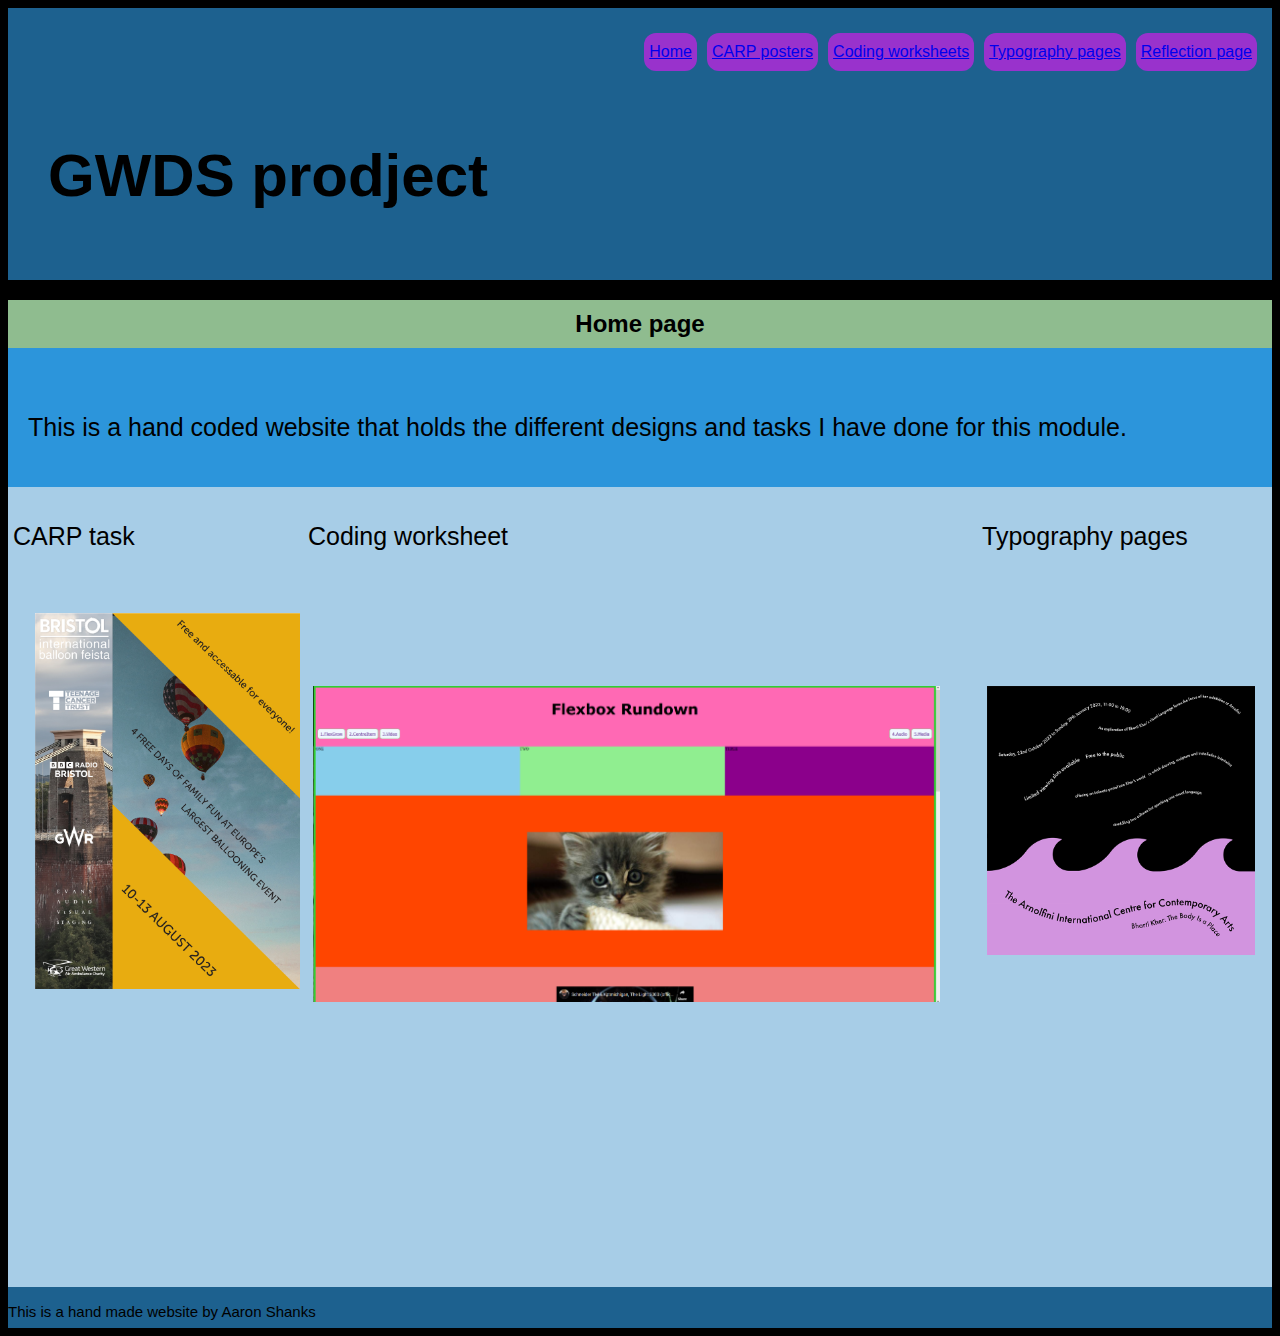
<file: index.html>
<!DOCTYPE html>
<html lang="en">
<head>
    <meta charset="UTF-8">
    <meta http-equiv="X-UA-Compatible" content="IE=edge">
    <meta name="viewport" content="width=device-width, initial-scale=1.0">
    <link rel="stylesheet" href="styles.css">
    <title>Aaron's Website</title>
</head>

<!--Body-->
<body>

<!--header-->
    <header>

        <nav>
            <div class="button-navigation">
                <button class="push"> <a href="index.html"> Home </a> </button>
                <button> <a href="CARP.html">CARP posters </a> </button>
                <button> <a href="coding.html"> Coding worksheets </a> </button>
                <button> <a href="typography.html"> Typography pages </a> </button>
                <button> <a href="reflection.html"> Reflection page </a> </button>
            </div> 
        </nav>

        <h1>GWDS prodject</h1>

        
    </header>


<!--main-->
        <main>

            <section class="title-section">
                <h2>Home page</h2>
            </section>

            <section class="homepage-section">
                <div class = "homepage-text"> <p>This is a hand coded website that holds the different designs and tasks I have done for this module.</p> </div>

                <div class="flexgrow-container">
                    <div class="box1"> <div class = "box-text"> <p>CARP task</p> </div> <img class="homepage-CARP" src="images/CARP4Final.jpg"> </div>

                    <div class="box2"> <div class = "box-text"> <p>Coding worksheet</p> </div> <img class="homepage-code" src="images/week4.png"> </div>

                    <div class="box3"> <div class = "box-text"> <p>Typography pages</p> </div> <img class="homepage-type" src="images/transitional.jpg"> </div>

                </div>
                
            </section>

           
            

        </main>

<!--footer-->
        <footer>
            <p>This is a hand made website by Aaron Shanks</p>
        </footer>
    
</body>
</html>
</file>
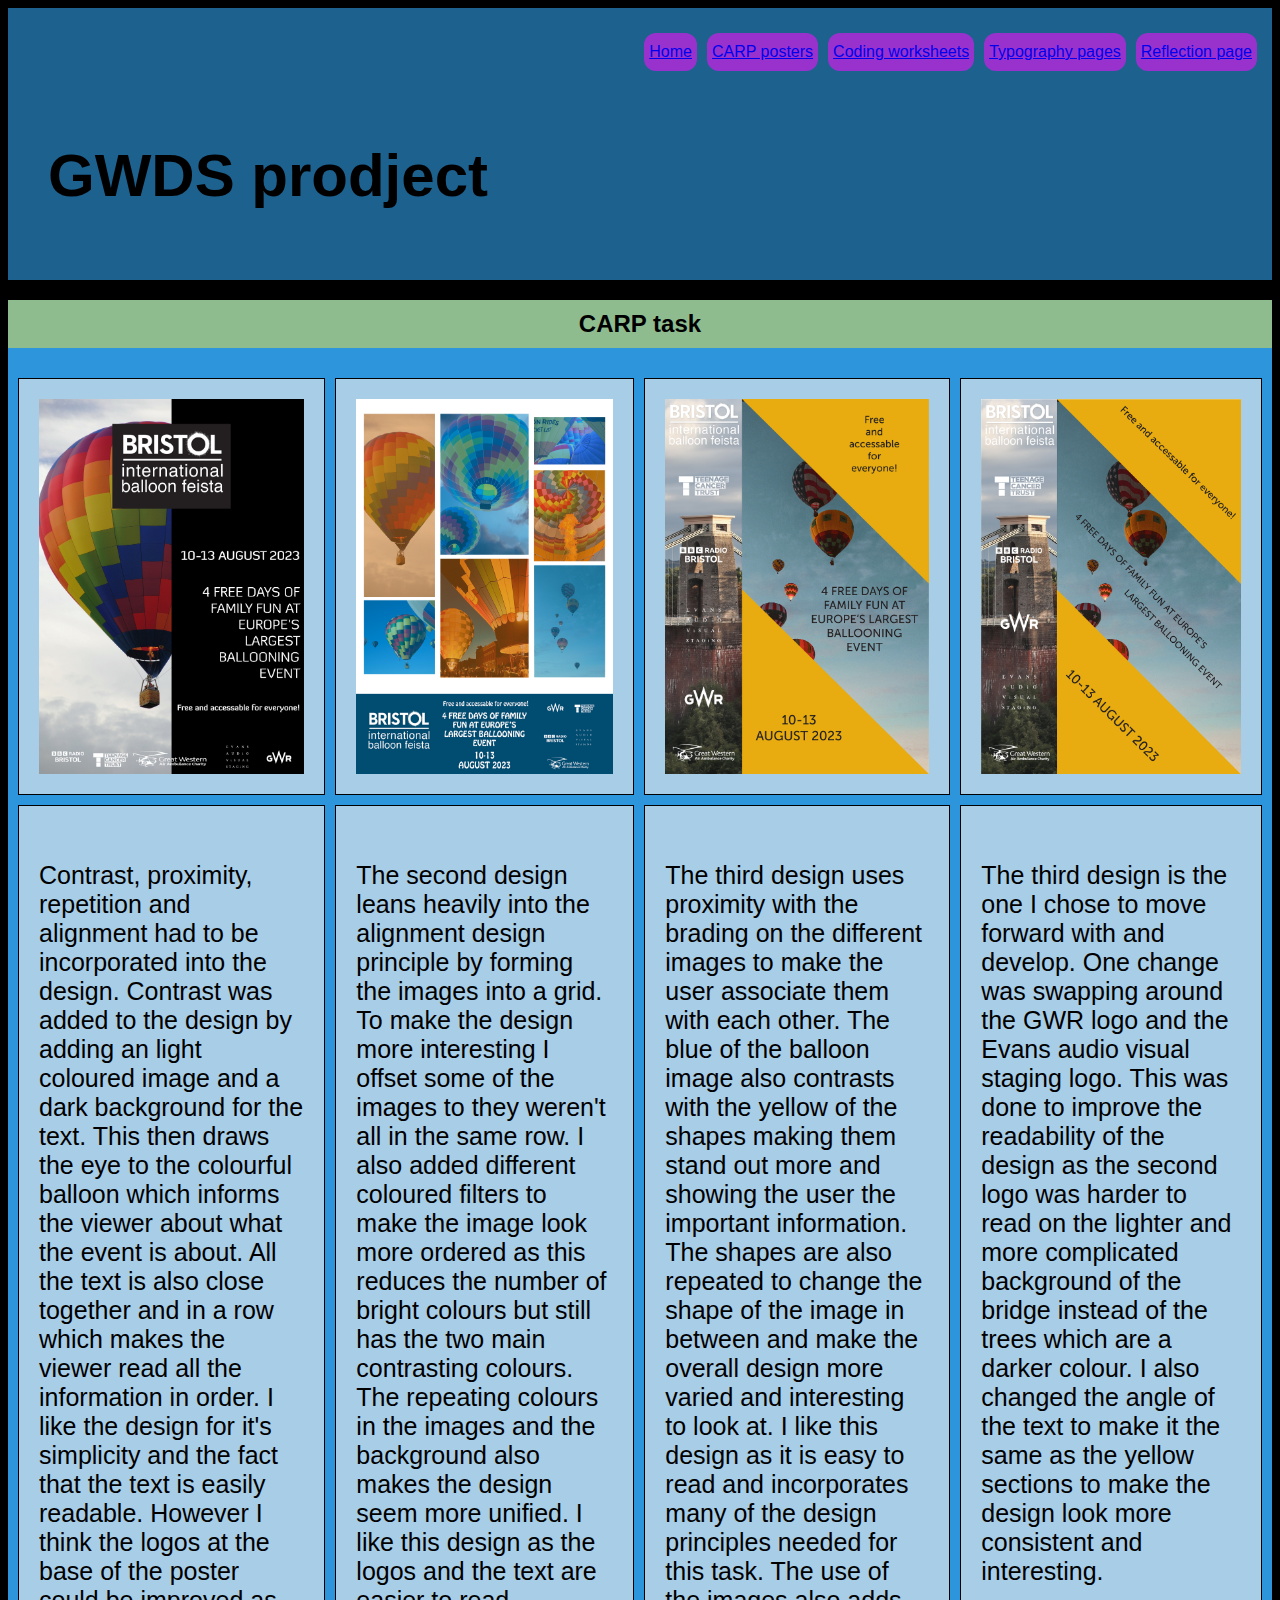
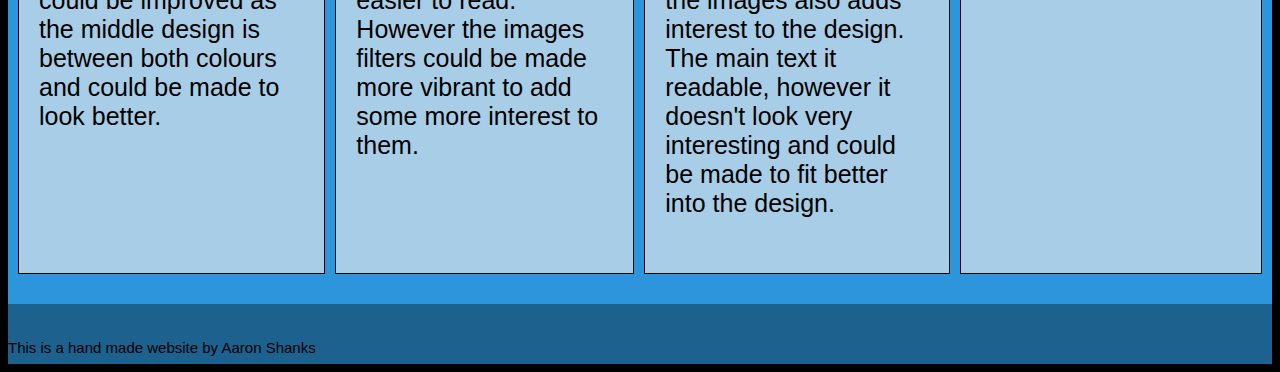
<file: CARP.html>
<!DOCTYPE html>
<html lang="en">
<head>
    <meta charset="UTF-8">
    <meta http-equiv="X-UA-Compatible" content="IE=edge">
    <meta name="viewport" content="width=device-width, initial-scale=1.0">
    <link rel="stylesheet" href="styles.css">
    <title>Aaron's Website</title>
</head>

<!--Body-->
<body>

<!--header-->
    <header>

        <nav>
            <div class="button-navigation">
                <button class="push"> <a href="index.html"> Home </a> </button>
                <button> <a href="CARP.html">CARP posters </a> </button>
                <button> <a href="coding.html"> Coding worksheets </a> </button>
                <button> <a href="typography.html"> Typography pages </a> </button>
                <button> <a href="reflection.html"> Reflection page </a> </button>
            </div> 
        </nav>

        <h1>GWDS prodject</h1>

        
    </header>


<!--main-->
        <main>

            <section class="title-section">
                <h2>CARP task</h2>
            </section>


           <div class="carp-grid-container">
                <div class="carp-image-item"> <img class="CARP-image" src="images/CARP1.jpg"> </div>
                <div class="carp-item"> <p>Contrast, proximity, repetition and alignment had to be incorporated into the design. Contrast was added to the design by adding an light coloured image and a dark background for the text. This then draws the eye to the colourful balloon which informs the viewer about what the event is about. All the text is also close together and in a row which makes the viewer read all the information in order. I like the design for it's simplicity and the fact that the text is easily readable. However I think the logos at the base of the poster could be improved as the middle design is between both colours and could be made to look better.
                </p> </div>
                <div class="carp-image-item"> <img class="CARP-image" src="images/CARP2.jpg"> </div>  
                <div class="carp-item"> <p>The second design leans heavily into the alignment design principle by forming the images into a grid. To make the design more interesting I offset some of the images to they weren't all in the same row. I also added different coloured filters to make the image look more ordered as this reduces the number of bright colours but still has the two main contrasting colours. The repeating colours in the images and the background also makes the design seem more unified. I like this design as the logos and the text are easier to read. However the images filters could be made more vibrant to add some more interest to them.  </p> </div> 
           
                <div class="carp-image-item"> <img class="CARP-image" src="images/CARP3.jpg"> </div>
                <div class="carp-item"> <p>The third design uses proximity with the brading on the different images to make the user associate them with each other. The blue of the balloon image also contrasts with the yellow of the shapes making them stand out more and showing the user the important information. The shapes are also repeated to change the shape of the image in between and make the overall design more varied and interesting to look at. I like this design as it is easy to read and incorporates many of the design principles needed for this task. The use of the images also adds interest to the design. The main text it readable, however it doesn't look very interesting and could be made to fit better into the design.
                </p> </div>
                <div class="carp-image-item"> <img class="CARP-image" src="images/CARP4Final.jpg"> </div>
                <div class="carp-item"> <p>The third design is the one I chose to move forward with and develop. One change was swapping around the GWR logo and the Evans audio visual staging logo. This was done to improve the readability of the design as the second logo was harder to read on the lighter and more complicated background of the bridge instead of the trees which are a darker colour. I also changed the angle of the text to make it the same as the yellow sections to make the design look more consistent and interesting.</p> </div> 
           </div>
            

        </main>

<!--footer-->
        <footer>
            <p>This is a hand made website by Aaron Shanks</p>
        </footer>
    
</body>
</html>
</file>
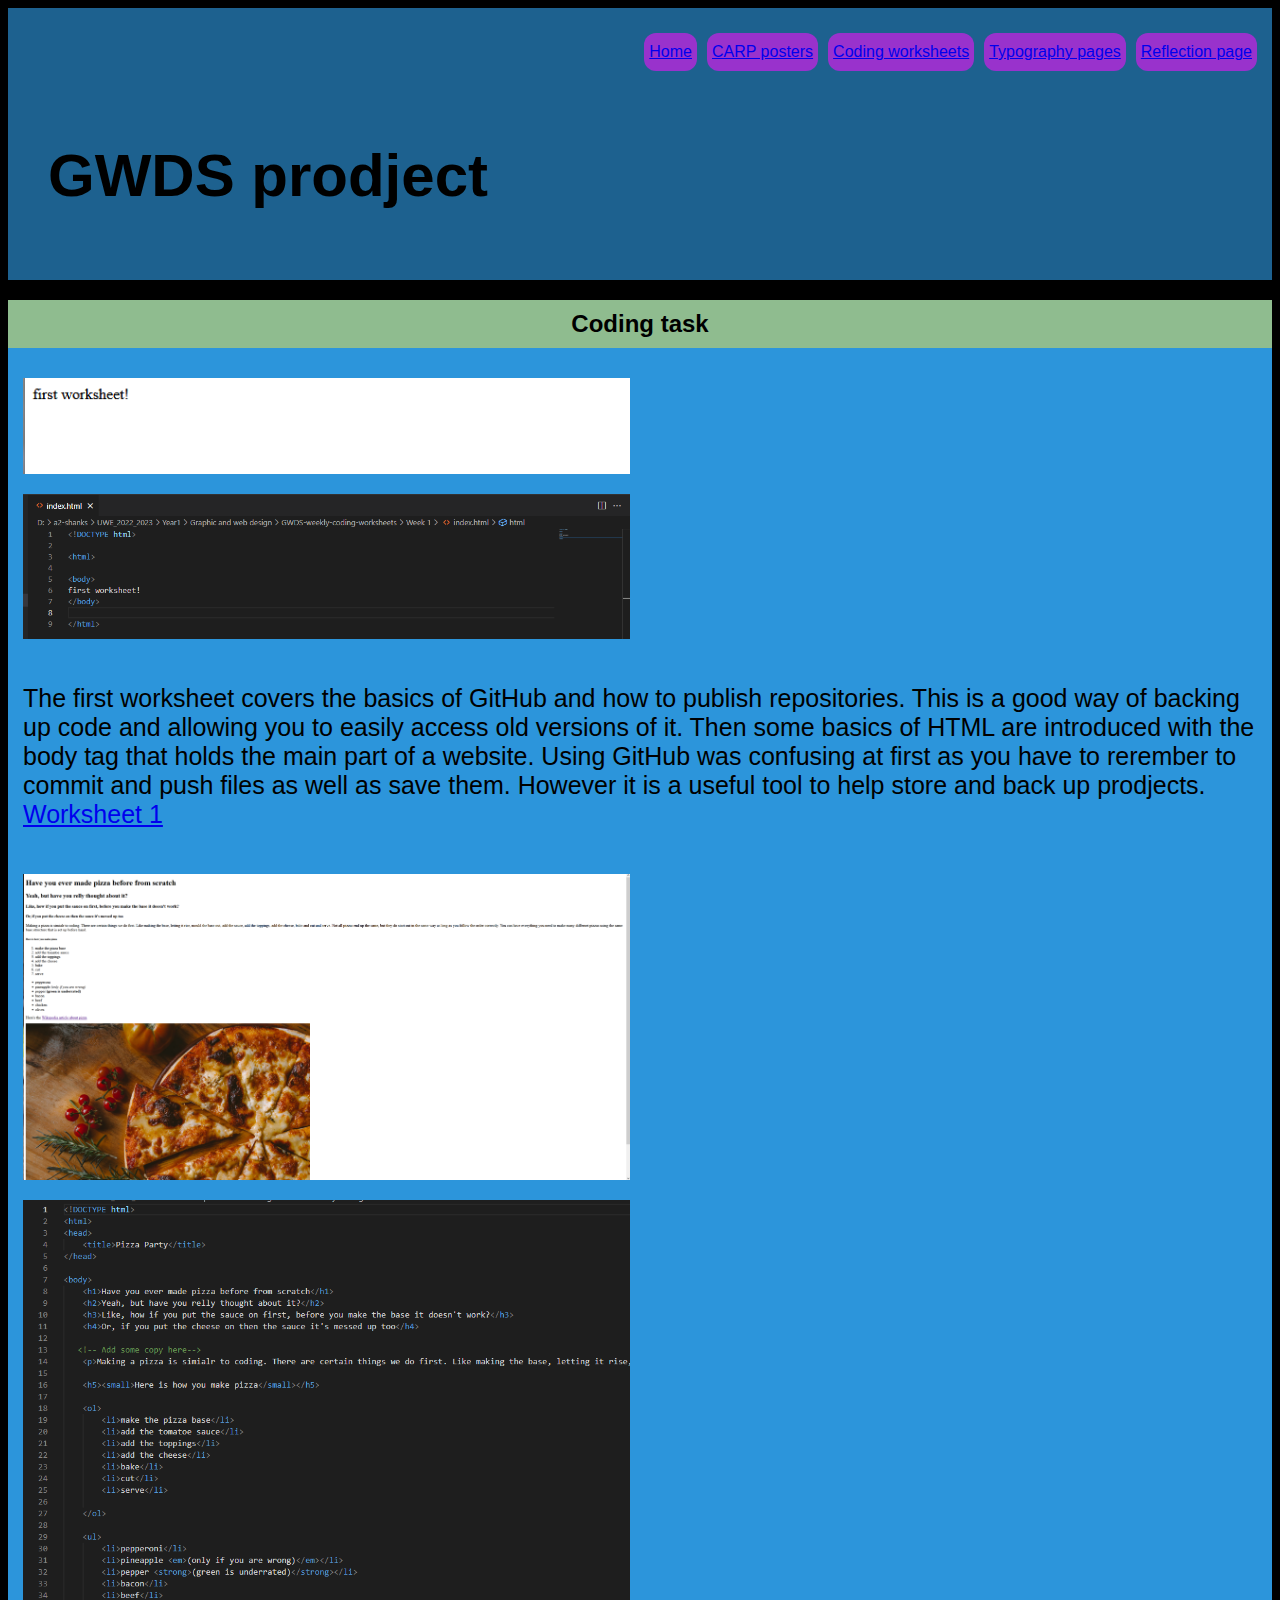
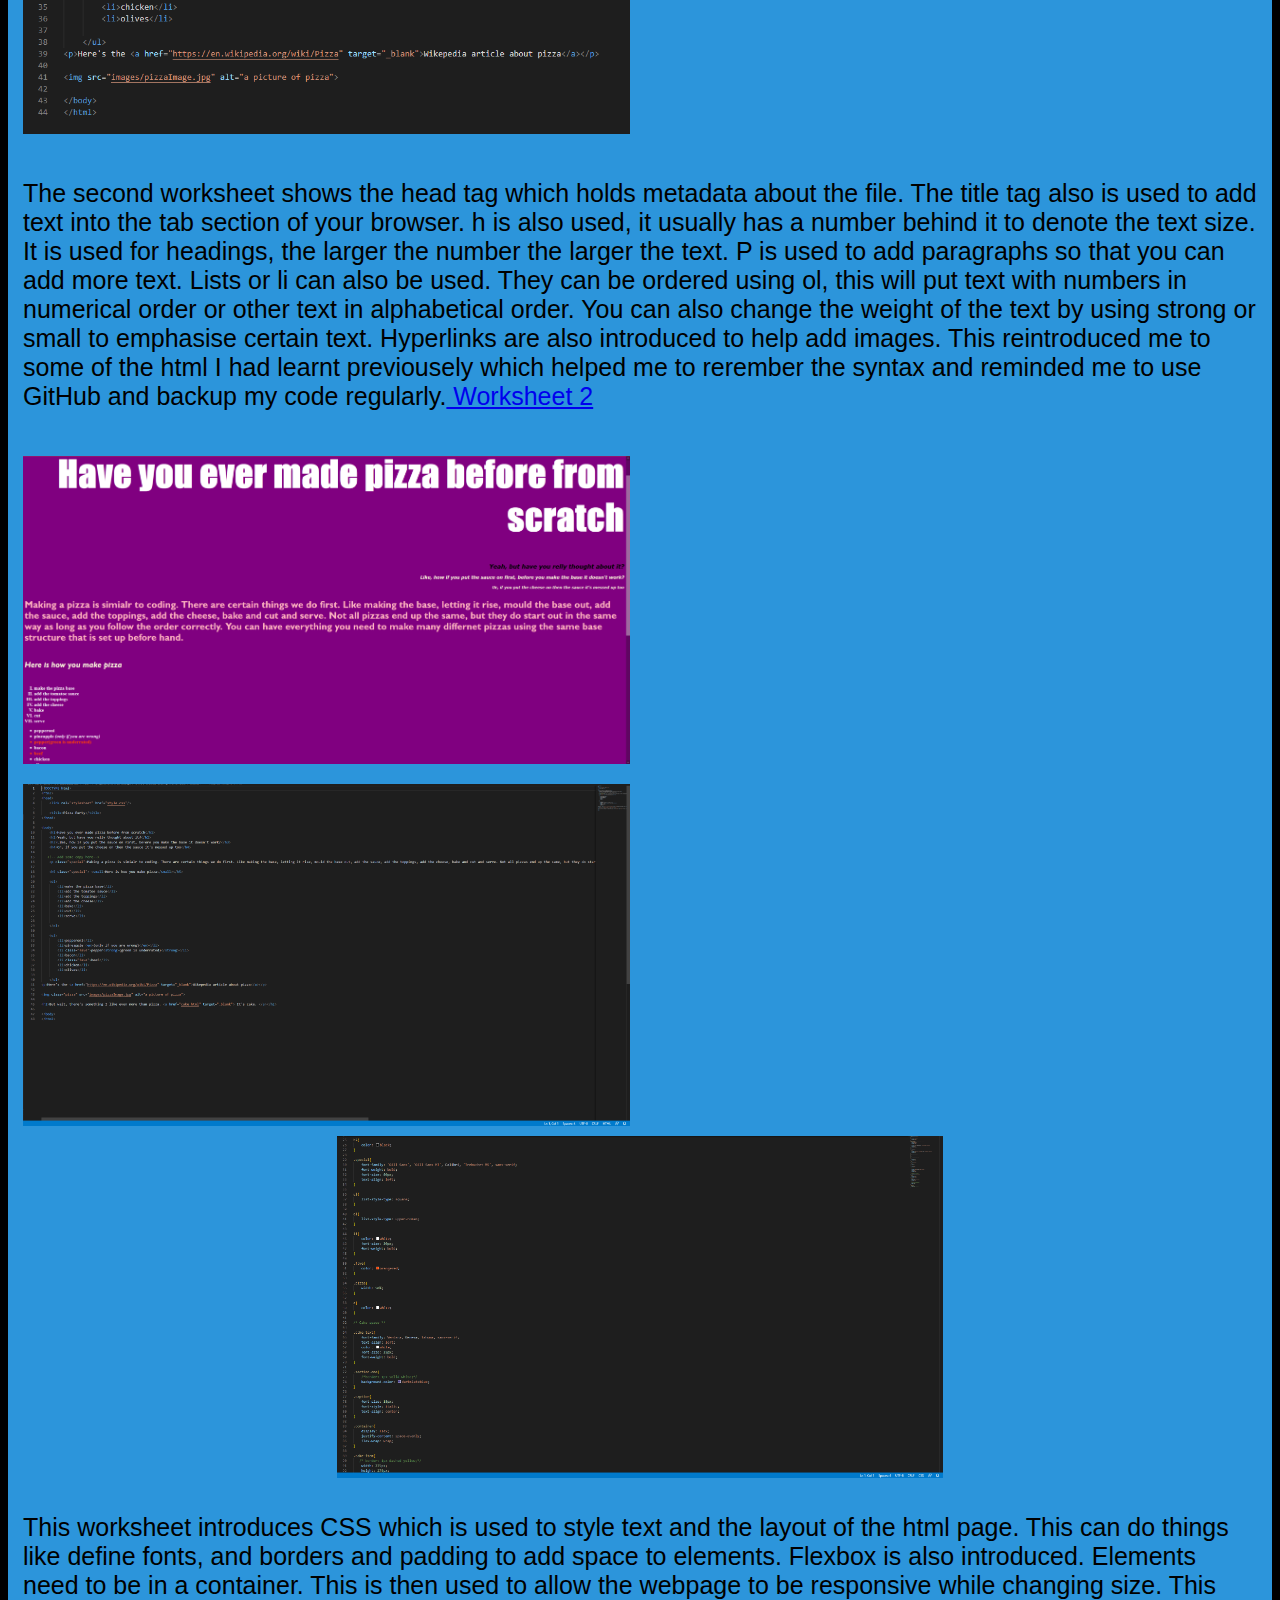
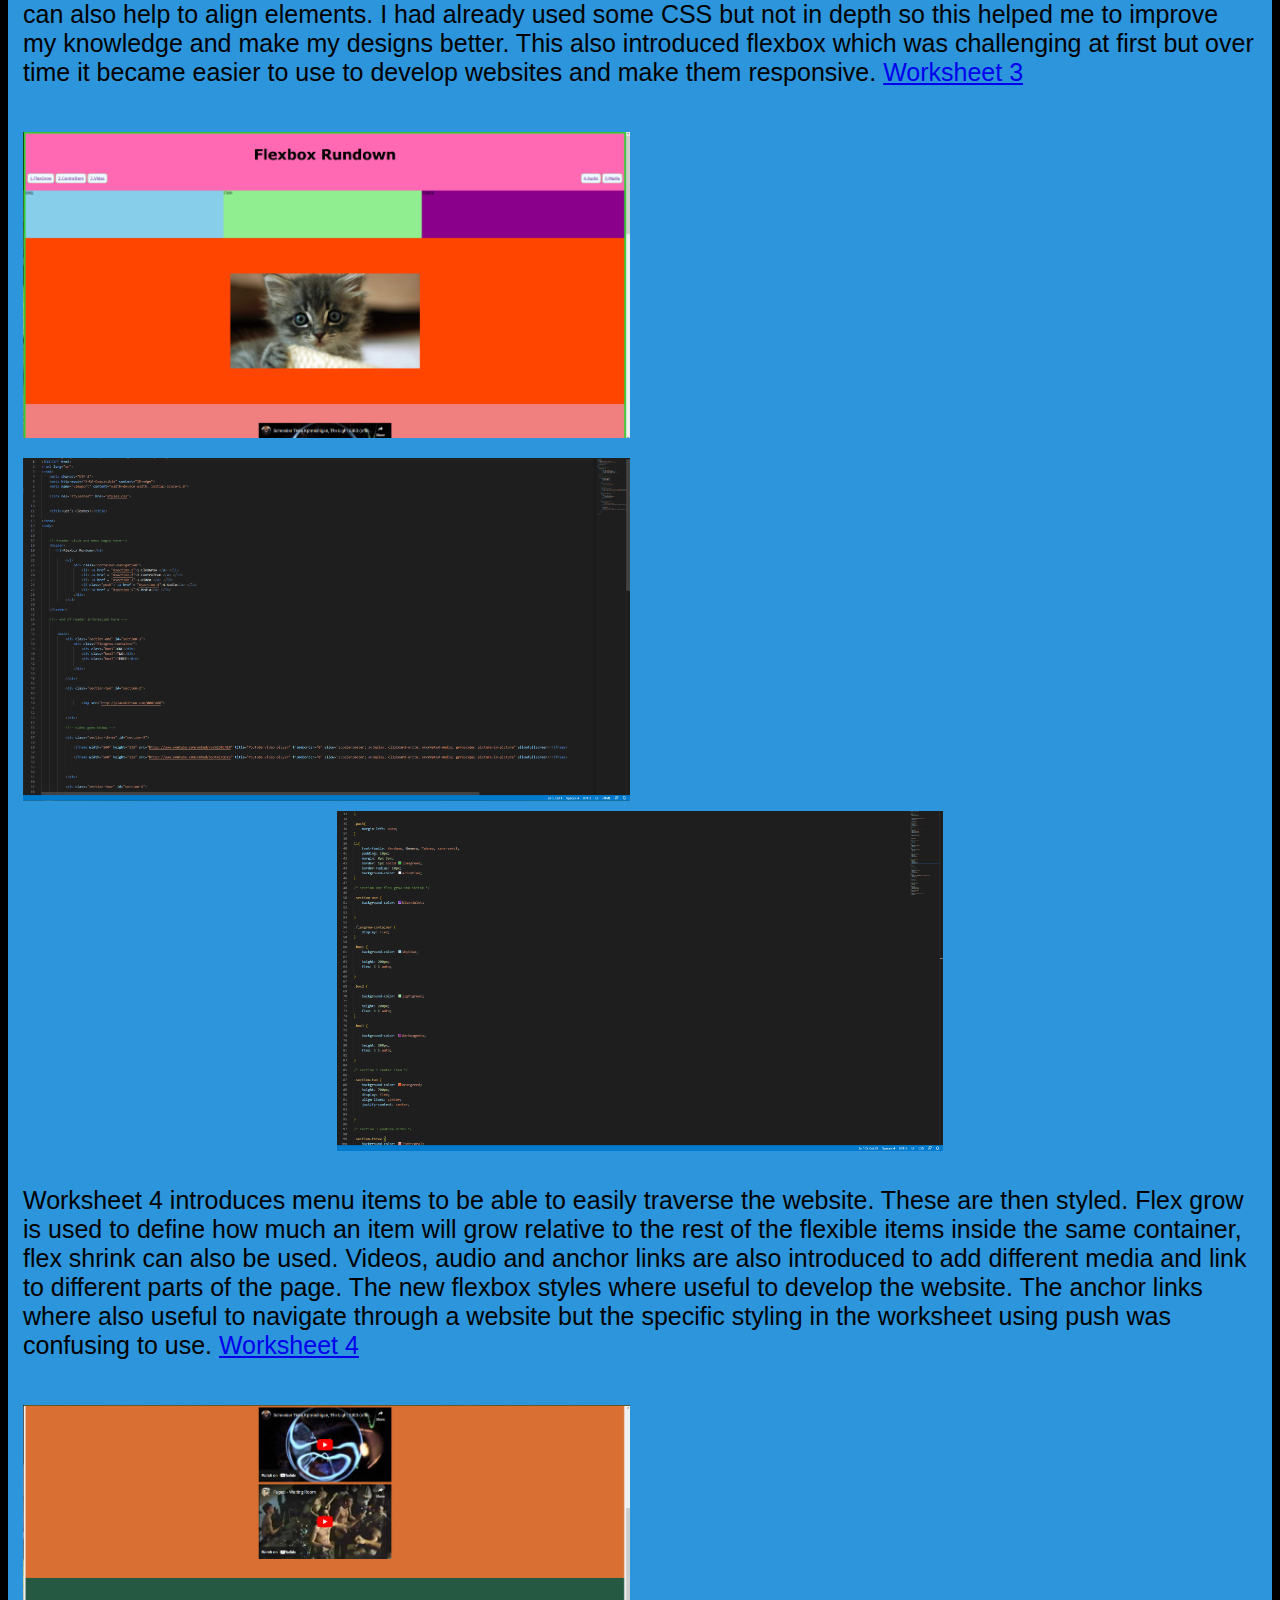
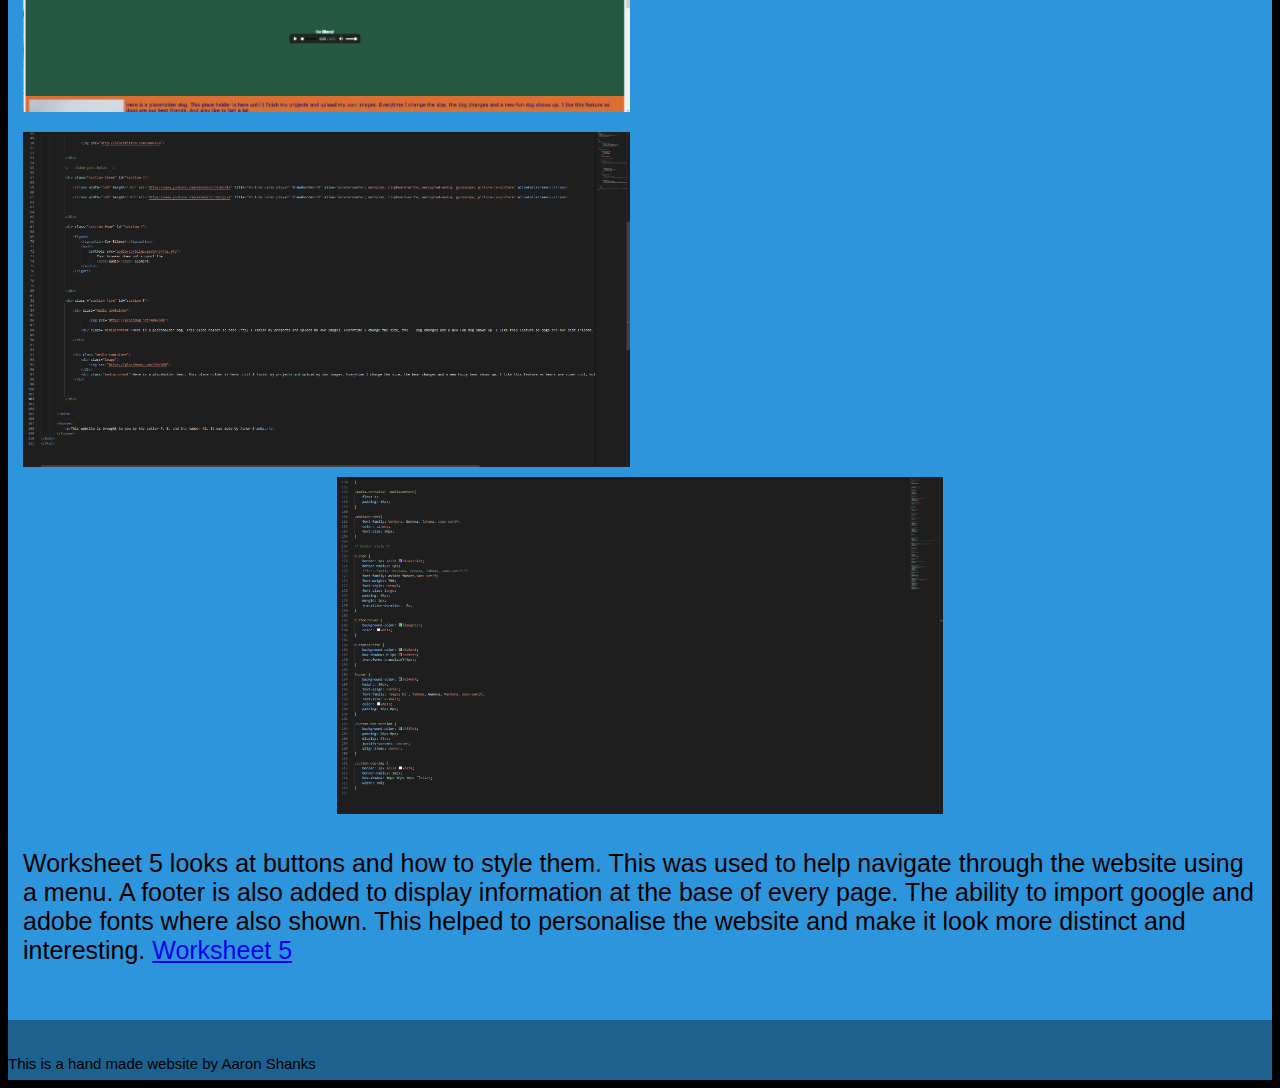
<file: coding.html>
<!DOCTYPE html>
<html lang="en">
<head>
    <meta charset="UTF-8">
    <meta http-equiv="X-UA-Compatible" content="IE=edge">
    <meta name="viewport" content="width=device-width, initial-scale=1.0">
    <link rel="stylesheet" href="styles.css">
    <title>Aaron's Website</title>
</head>

<!--Body-->
<body>

<!--header-->
    <header>

        <nav>
            <div class="button-navigation">
                <button class="push"> <a href="index.html"> Home </a> </button>
                <button> <a href="CARP.html">CARP posters </a> </button>
                <button> <a href="coding.html"> Coding worksheets </a> </button>
                <button> <a href="typography.html"> Typography pages </a> </button>
                <button> <a href="reflection.html"> Reflection page </a> </button>
            </div> 
        </nav>

        <h1>GWDS prodject</h1>

        
    </header>


<!--main-->
        <main>

            <section class="title-section">
                <h2>Coding task</h2>
            </section>

<!--Images and text-->

            <img class="coding-image" src="images/worksheet1.jpg" style="float:left;"> 
            <img class="coding-image" src="images/worksheet1code.png">
            <div class="coding-text"> <p>The first worksheet covers the basics of GitHub and how to publish repositories. This is a good way of backing up code and allowing you to easily access old versions of it. Then some basics of HTML are introduced with the body tag that holds the main part of a website. Using GitHub was confusing at first as you have to rerember to commit and push files as well as save them. However it is a useful tool to help store and back up prodjects. <a href="https://github.com/Aar0n-S/Week-1" target="_blank"> Worksheet 1 </a> </p> </div> 
            
            
            <img class="coding-image" src="images/worksheet2.png" style="float: left;">
            <img class="coding-image" src="images/worksheet2code.png">

            <div class="coding-text"> <p>The second worksheet shows the head tag which holds metadata about the file. The title tag also is used to add text into the tab section of your browser. h is also used, it usually has a number behind it to denote the text size. It is used for headings, the larger the number the larger the text. P is used to add paragraphs so that you can add more text. Lists or li can also be used. They can be ordered using ol, this will put text with numbers in numerical order or other text in alphabetical order. You can also change the weight of the text by using strong or small to emphasise certain text. Hyperlinks are also introduced to help add images. This reintroduced me to some of the html I had learnt previousely which helped me to rerember the syntax and reminded me to use GitHub and backup my code regularly.<a href="https://github.com/Aar0n-S/week2" target="_blank"> Worksheet 2 </a> </p> </div>

            <img class="coding-image" src="images/worksheet3.png" style="float: left;">
            <img class="coding-image" src="images/week3code.png">
            <img class="center" src="images/week3css.png">

            <div class="coding-text"> <p>This worksheet introduces CSS which is used to style text and the layout of the html page. This can do things like define fonts, and borders and padding to add space to elements. Flexbox is also introduced. Elements need to be in a container. This is then used to allow the webpage to be responsive while changing size. This can also help to align elements. I had already used some CSS but not in depth so this helped me to improve my knowledge and make my designs better. This also introduced flexbox which was challenging at first but over time it became easier to use to develop websites and make them responsive. 
                <a href="https://github.com/Aar0n-S/week3" target="_blank"> Worksheet 3 </a> </p> </div>

            <img class="coding-image" src="images/week4.png" style="float: left;">
            <img class="coding-image" src="images/week4code.png">
            <img class="center" src="images/week4css.png">
        

            <div class="coding-text"> <p>Worksheet 4 introduces menu items to be able to easily traverse the website. These are then styled. Flex grow is used to define how much an item will grow relative to the rest of the flexible items inside the same container, flex shrink can also be used. Videos, audio and anchor links are also introduced to add different media and link to different parts of the page. The new flexbox styles where useful to develop the website. The anchor links where also useful to navigate through a website but the specific styling in the worksheet using push was confusing to use. <a href="https://github.com/Aar0n-S/week4" target="_blank"> Worksheet 4 </a> </p> </div>

            <img class="coding-image" src="images/week5audio.png" style="float: left;">
            <img class="coding-image" src="images/week5code.png">
            <img class="center" src="images/week5css.png">

            <div class="coding-text"> <p>Worksheet 5 looks at buttons and how to style them. This was used to help navigate through the website using a menu. A footer is also added to display information at the base of every page. The ability to import google and adobe fonts where also shown. This helped to personalise the website and make it look more distinct and interesting. 
                <a href="https://github.com/Aar0n-S/week5" target="_blank"> Worksheet 5 </a> </p> </div>

            
            <div class="space">

            </div>


        </main>

<!--footer-->
        <footer>
            <p>This is a hand made website by Aaron Shanks</p>
        </footer>
    
</body>
</html>
</file>
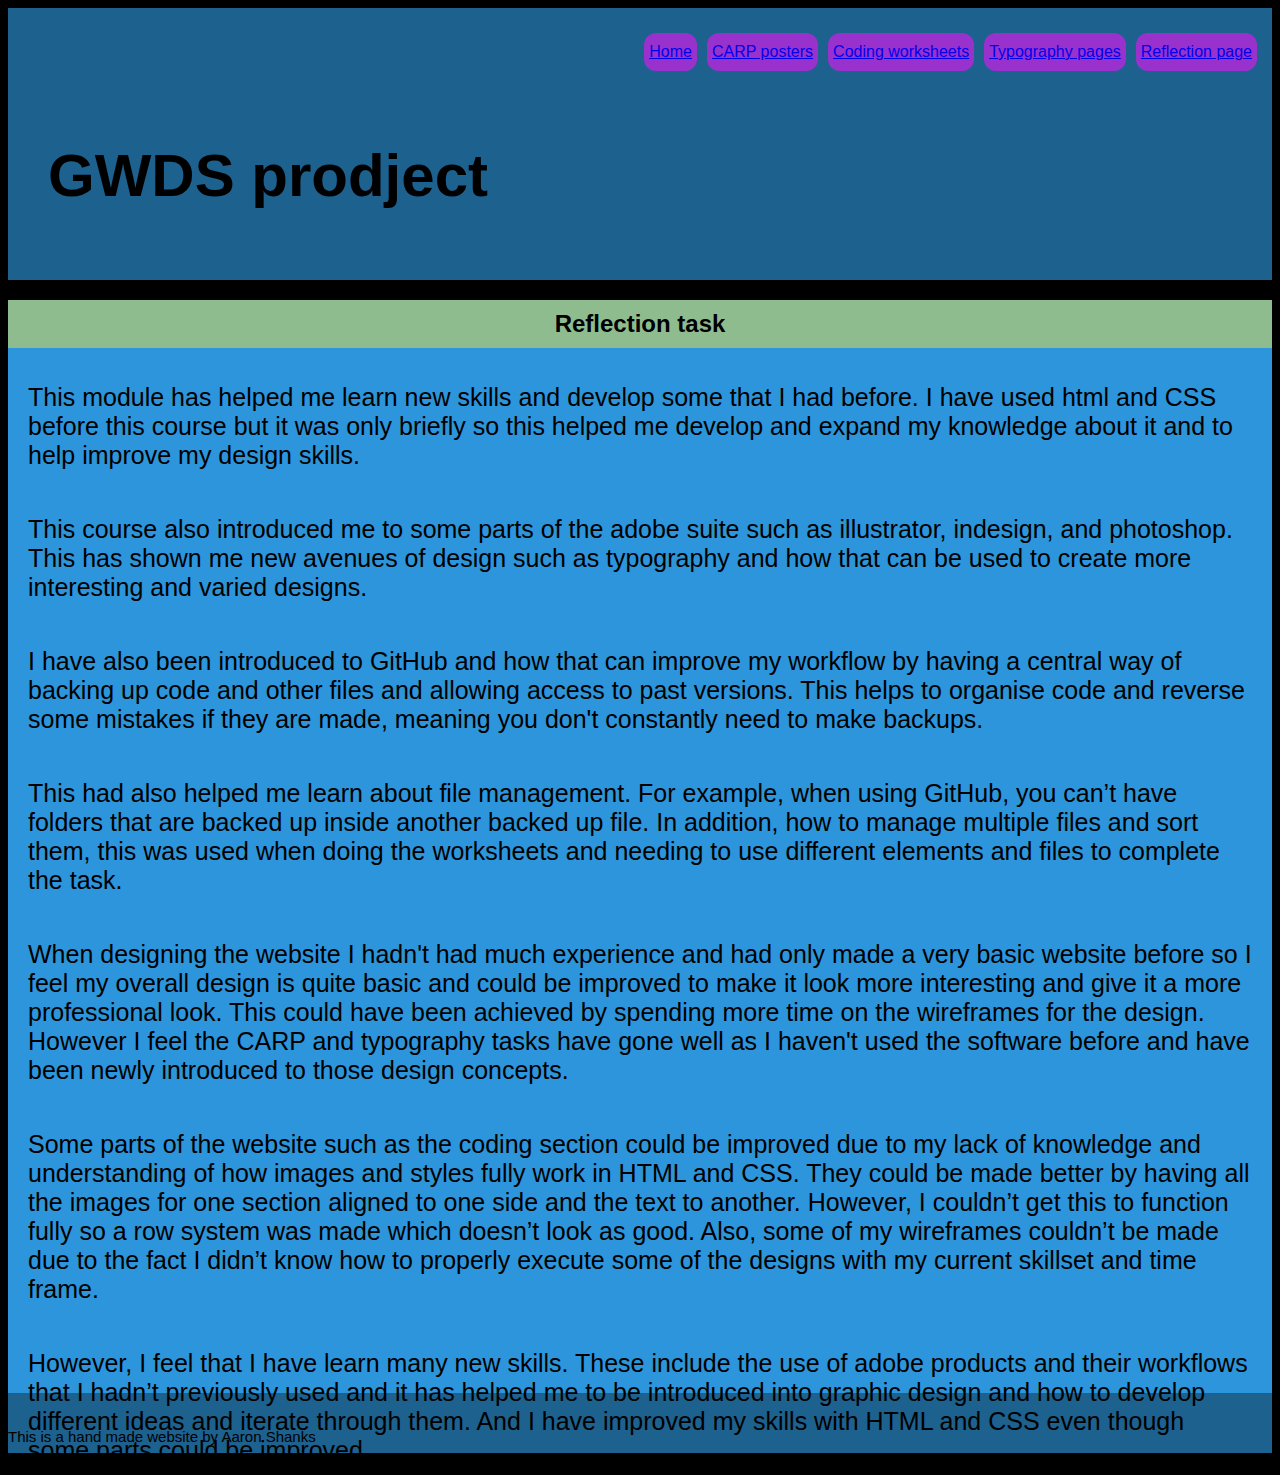
<file: reflection.html>
<!DOCTYPE html>
<html lang="en">
<head>
    <meta charset="UTF-8">
    <meta http-equiv="X-UA-Compatible" content="IE=edge">
    <meta name="viewport" content="width=device-width, initial-scale=1.0">
    <link rel="stylesheet" href="styles.css">
    <title>Aaron's Website</title>
</head>

<!--Body-->
<body>

<!--header-->
    <header>

        <nav>
            <div class="button-navigation">
                <button class="push"> <a href="index.html"> Home </a> </button>
                <button> <a href="CARP.html">CARP posters </a> </button>
                <button> <a href="coding.html"> Coding worksheets </a> </button>
                <button> <a href="typography.html"> Typography pages </a> </button>
                <button> <a href="reflection.html"> Reflection page </a> </button>
            </div> 
        </nav>

        <h1>GWDS prodject</h1>

        
    </header>


<!--main-->
        <main>

            <section class="title-section">
                <h2>Reflection task</h2>
            </section>

            <section class="reflection-section">

                <div class="reflection-text"> <p>This module has helped me learn new skills and develop some that I had before. I have used html and CSS before this course but it was only briefly so this helped me develop and expand my knowledge about it and to help improve my design skills.</p> </div>

                <div class="reflection-text"> <p>This course also introduced me to some parts of the adobe suite such as illustrator, indesign, and photoshop. This has shown me new avenues of design such as typography and how that can be used to create more interesting and varied designs.</p> </div>

                <div class="reflection-text"> <p>I have also been introduced to GitHub and how that can improve my workflow by having a central way of backing up code and other files and allowing access to past versions. This helps to organise code and reverse some mistakes if they are made, meaning you don't constantly need to make backups.</p> </div>

                <div class="reflection-text"> <p>This had also helped me learn about file management. For example, when using GitHub, you can’t have folders that are backed up inside another backed up file. In addition, how to manage multiple files and sort them, this was used when doing the worksheets and needing to use different elements and files to complete the task.</p> </div>

                <div class="reflection-text"> <p>When designing the website I hadn't had much experience and had only made a very basic website before so I feel my overall design is quite basic and could be improved to make it look more interesting and give it a more professional look. This could have been achieved by spending more time on the wireframes for the design. However I feel the CARP and typography tasks have gone well as I haven't used the software before and have been newly introduced to those design concepts.</p> </div>

                <div class="reflection-text"> <p>Some parts of the website such as the coding section could be improved due to my lack of knowledge and understanding of how images and styles fully work in HTML and CSS. They could be made better by having all the images for one section aligned to one side and the text to another. However, I couldn’t get this to function fully so a row system was made which doesn’t look as good. Also, some of my wireframes couldn’t be made due to the fact I didn’t know how to properly execute some of the designs with my current skillset and time frame.</p> </div>

                <div class="reflection-text"> <p>However, I feel that I have learn many new skills. These include the use of adobe products and their workflows that I hadn’t previously used and it has helped me to be introduced into graphic design and how to develop different ideas and iterate through them. And I have improved my skills with HTML and CSS even though some parts could be improved.</p> </div>

            </section>

            <div class="space">
            </div>

        </main>

<!--footer-->
        <footer>
            <p>This is a hand made website by Aaron Shanks</p>
        </footer>
    
</body>
</html>
</file>
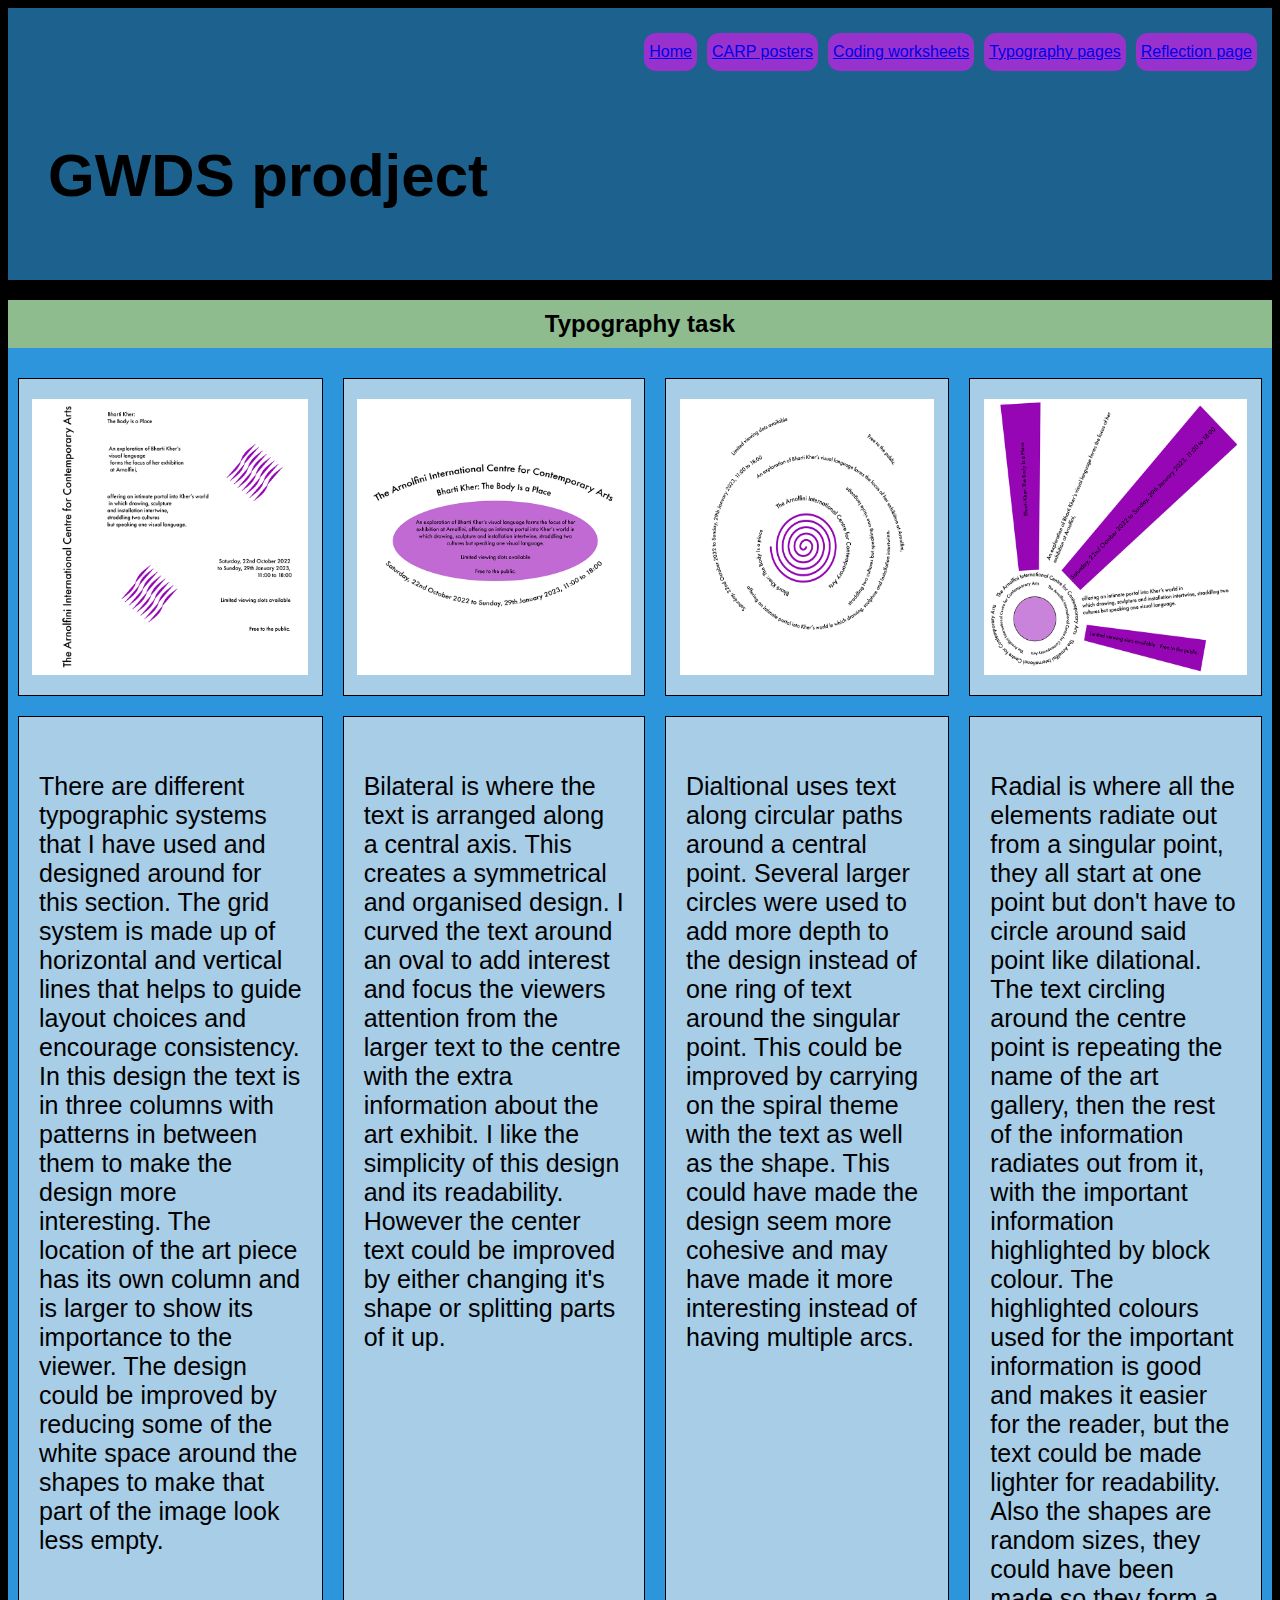
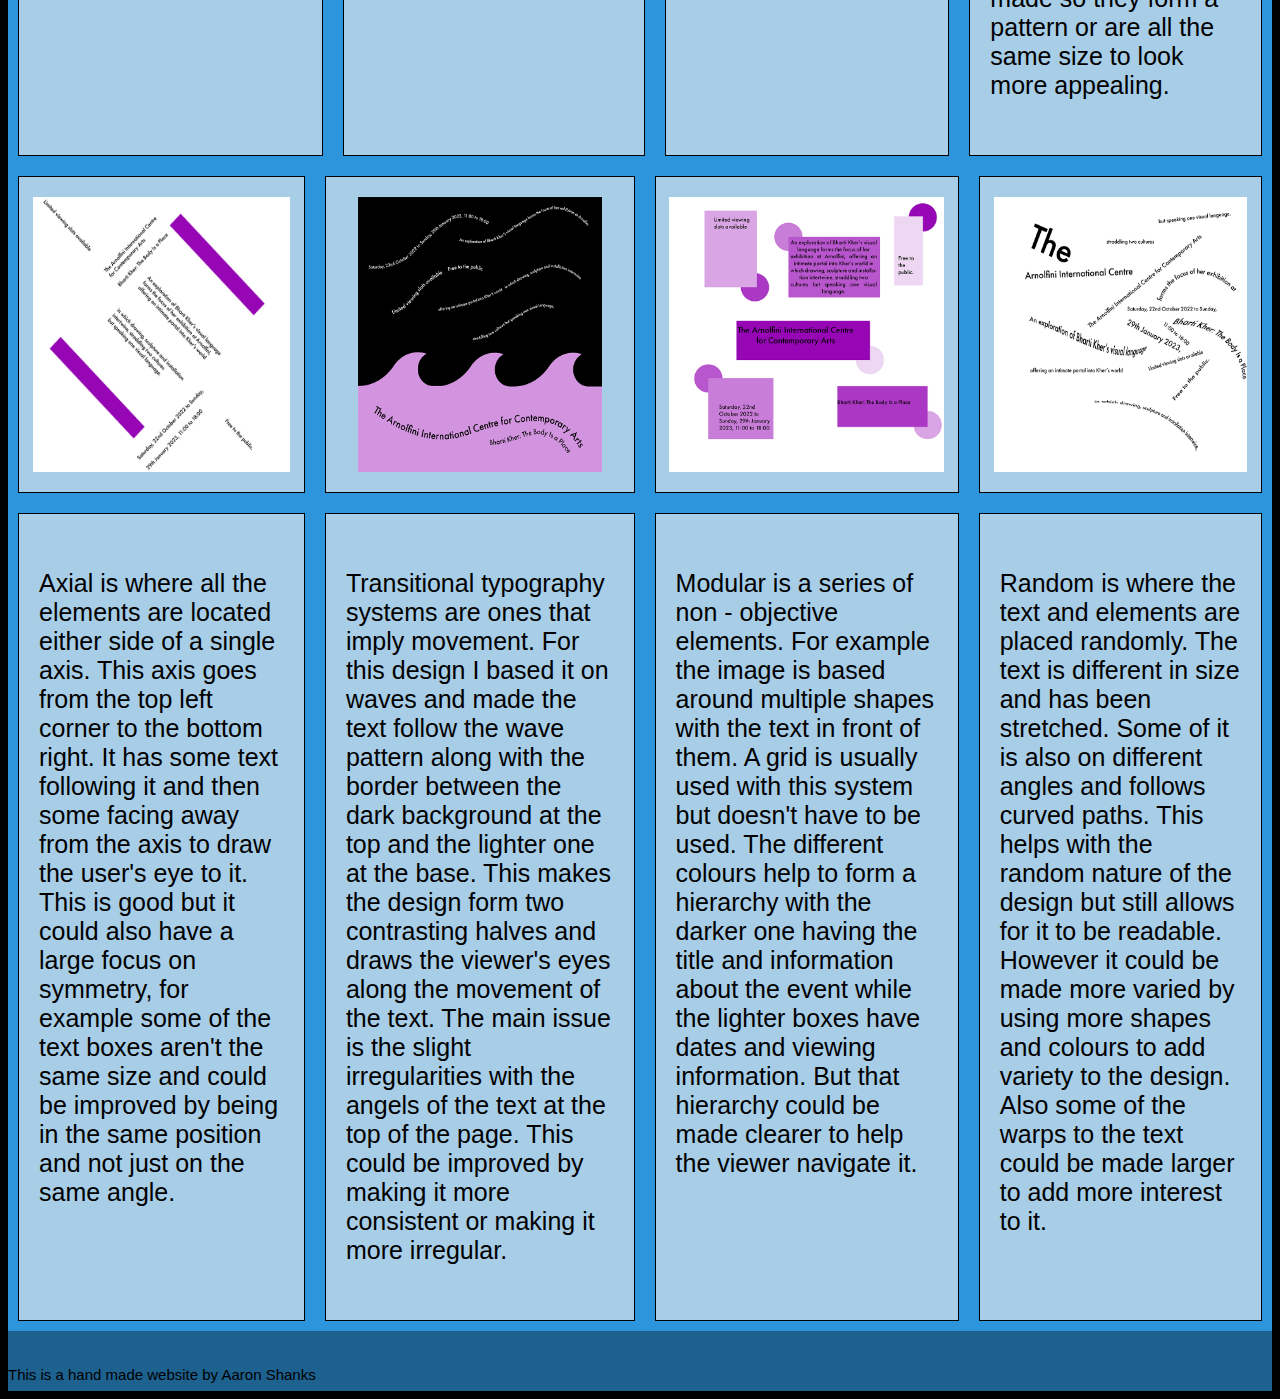
<file: typography.html>
<!DOCTYPE html>
<html lang="en">
<head>
    <meta charset="UTF-8">
    <meta http-equiv="X-UA-Compatible" content="IE=edge">
    <meta name="viewport" content="width=device-width, initial-scale=1.0">
    <link rel="stylesheet" href="styles.css">
    <title>Aaron's Website</title>
</head>

<!--Body-->
<body>

<!--header-->
    <header>

        <nav>
            <div class="button-navigation">
                <button class="push"> <a href="index.html"> Home </a> </button>
                <button> <a href="CARP.html">CARP posters </a> </button>
                <button> <a href="coding.html"> Coding worksheets </a> </button>
                <button> <a href="typography.html"> Typography pages </a> </button>
                <button> <a href="reflection.html"> Reflection page </a> </button>
            </div> 
        </nav> 

        <h1>GWDS prodject</h1>

        
    </header>


<!--main-->
        <main>

            <section class="title-section">
                <h2>Typography task</h2>
            </section>

            <div class="type-grid-container">
                <div class="type-grid-item-image"> <img class="typography-image" src="images/grid.jpg"> </div>
                <div class="type-grid-item-image"> <img class="typography-image" src="images/bilateral.jpg"> </div>
                <div class="type-grid-item-image"> <img class="typography-image" src="images/dilational.jpg"> </div>
                <div class="type-grid-item-image"> <img class="typography-image" src="images/radial.jpg"> </div>
                <div class="type-grid-item"> <p>There are different typographic systems that I have used and designed around for this section. The grid system is made up of horizontal and vertical lines that helps to guide layout choices and encourage consistency. In this design the text is in three columns with patterns in between them to make the design more interesting. The location of the art piece has its own column and is larger to show its importance to the viewer. The design could be improved by reducing some of the white space around the shapes to make that part of the image look less empty. </p> </div>
                <div class="type-grid-item"> <p>Bilateral is where the text is arranged along a central axis. This creates a symmetrical and organised design. I curved the text around an oval to add interest and focus the viewers attention from the larger text to the centre with the extra information about the art exhibit. I like the simplicity of this design and its readability. However the center text could be improved by either changing it's shape or splitting parts of it up.</p> </div>
                <div class="type-grid-item"> <p>Dialtional uses text along circular paths around a central point. Several larger circles were used to add more depth to the design instead of one ring of text around the singular point. This could be improved by carrying on the spiral theme with the text as well as the shape. This could have made the design seem more cohesive and may have made it more interesting instead of having multiple arcs.</p> </div>
                <div class="type-grid-item"> <p>Radial is where all the elements radiate out from a singular point, they all start at one point but don't have to circle around said point like dilational. The text circling around the centre point is repeating the name of the art gallery, then the rest of the information radiates out from it, with the important information highlighted by block colour. The highlighted colours used for the important information is good and makes it easier for the reader, but the text could be made lighter for readability. Also the shapes are random sizes, they could have been made so they form a pattern or are all the same size to look more appealing.</p> </div>
            
            </div>

            <div class="type-grid-container">
                <div class="type-grid-item-image"> <img class="typography-image" src="images/axial.jpg"> </div>
                <div class="type-grid-item-image"> <img class="typography-trans-image" src="images/transitional.jpg"> </div>
                <div class="type-grid-item-image"> <img class="typography-image" src="images/modular.jpg"> </div>
                <div class="type-grid-item-image"> <img class="typography-image" src="images/random.jpg"> </div> 
                <div class="type-grid-item"> <p>Axial is where all the elements are located either side of a single axis. This axis goes from the top left corner to the bottom right. It has some text following it and then some facing away from the axis to draw the user's eye to it. This is good but it could also have a large focus on symmetry, for example some of the text boxes aren't the same size and could be improved by being in the same position and not just on the same angle.</p> </div>
                <div class="type-grid-item"> <p>Transitional typography systems are ones that imply movement. For this design I based it on waves and made the text follow the wave pattern along with the border between the dark background at the top and the lighter one at the base. This makes the design form two contrasting halves and draws the viewer's eyes along the movement of the text. The main issue is the slight irregularities with the angels of the text at the top of the page. This could be improved by making it more consistent or making it more irregular.</p> </div>
                <div class="type-grid-item"> <p>Modular is a series of non - objective elements. For example the image is based around multiple shapes with the text in front of them. A grid is usually used with this system but doesn't have to be used. The different colours help to form a hierarchy with the darker one having the title and information about the event while the lighter boxes have dates and viewing information. But that hierarchy could be made clearer to help the viewer navigate it.</p> </div>
                <div class="type-grid-item"> <p>Random is where the text and elements are placed randomly. The text is different in size and has been stretched. Some of it is also on different angles and follows curved paths. This helps with the random nature of the design but still allows for it to be readable. However it could be made more varied by using more shapes and colours to add variety to the design. Also some of the warps to the text could be made larger to add more interest to it.</p> </div>
            </div>


        </main>

<!--footer-->
        <footer>
            <p>This is a hand made website by Aaron Shanks</p>
        </footer>
    
</body>
</html>
</file>
<file: styles.css>
/* global styles */
body{
    background-color: black;
}

/* header sytles */
header {
    background-color: #1D618F;
    padding: 5px 10px 20px 20px; 
}

h1{
    font-family: 'Oswald', sans-serif;
    font-size: 60px;
    text-align: left;
    padding: 10px 20px;
}

button{
    display:flex;
    background-color: darkorchid;
    border:black;
    color:black;
    padding: 10px 5px;
    font-size: 16px;
    margin:20px 5px;
    border-radius: 12px;
}


button:hover {
    background-color: orchid;
    color: white;
}

button:active {
    background-color: #8e3e63;
}

.button-navigation{
    display: flex;
    flex-wrap: wrap;
    flex-direction: row;
    justify-content: flex-start;
}


.push{
    margin-left: auto;
    
}


/*main styles*/
main{
    background-color: #2C95DB;
}

.title-section {
    background-color: darkseagreen;

}

h2{
    font-family: 'Oswald', sans-serif;
    color: black;
    text-align: center;
    padding: 10px 0px;
}

p{
    font-family: 'Oswald', sans-serif;
    color: black;
    text-align: left;
    padding: 10px 0px;
}

/*homepage*/
.homepage-section{
    height: 900px;
}

.homepage-text{
    text-align: center;
    font-family: 'Oswald', sans-serif;
    font-size: 25px;
    padding: 10px 20px;

}

.flexgrow-container {
    display: flex;
}

.box1 {
    background-color: #a7cde7;
    height: 800px;
    width: 350px;
    flex: 1 1 auto;
}

.box2 {
    background-color: #a7cde7;
    height: 800px;
    width: 800px;
    flex: 1 1 auto;
}

.box3 {
    background-color: #a7cde7;
    height: 800px;
    width: 350px;
    flex: 1 1 auto;
}

.homepage-CARP{
    width: 90%;
    padding: 27px;
}

.homepage-code{
    width: 93%;
    padding: 100px 10px;
}

.homepage-type{
    width: 91%;
    padding: 100px 10px;
}

.box-text{
    text-align: center;
    font-family: 'Oswald', sans-serif;
    font-size: 25px;
    padding: 0px 5px;
}

/*CARP*/

.carp-grid-container{
    display: grid;
    grid-template-columns: auto auto;
    grid-template-rows: auto auto auto auto;
    gap: 10px;
    background-color: #2c95db;
    padding: 10px;
}

.carp-item{
    background-color: #a7cde7;
    border: 1px solid #000000;
    padding: 20px;
    font-size: 25px;
    text-align: center;
}

.carp-image-item{
    grid-row-start: 1;
    grid-row-end: 2;
    background-color: #a7cde7;
    border: 1px solid #000000;
    padding: 20px;
    display: flex;
    justify-content: center;
    
}

.CARP-image{
    width: 100%;
}


/*coding*/

.coding-image{
    display: flex;
    width: 48%;
    padding: 10px 15px;
}

.coding-text{
    padding: 0px 15px;
    font-size: 25px;
    text-align:right;
}

.hyperlink{
    font-size: 25px;
    text-align: center;
}

.center{
    display: block;
    margin-left: auto;
    margin-right: auto;
    width: 48%;
}


/*typography*/

.type-grid-container{
    display: grid;
    gap: 20px;
    grid-template-columns: auto auto auto auto;
    background-color: #2C95DB;
    padding: 10px;
}

.type-grid-item {
    background-color: #a7cde7;
    border: 1px solid #000000;
    padding: 20px;
    font-size: 25px;
    text-align: center;
  }

.type-grid-item-image{
    grid-row-start: 1;
    grid-row-end: 2;
    background-color: #a7cde7;
    border: 1px solid #000000;
    padding: 20px;
    display: flex;
    justify-content: center;
}


.typography-image{
    width: 105%;
}

.typography-trans-image{
    width: 91%;
}


/*reflection*/
.reflection-section{
    height: 1000px;
}

.reflection-text{
    font-family: 'Oswald', sans-serif;
    font-size: 25px;
    text-align: left;
    padding: 0px 20px;
}

/*space*/
.space{
    background-color: #2C95DB;
    height:20px;
}


/*footer*/
footer {
    background-color: #1D618F;
    height: 40px;
    font-family: 'Oswald', sans-serif;
    font-size: 15px;
    padding: 10px 0px;
}
</file>
